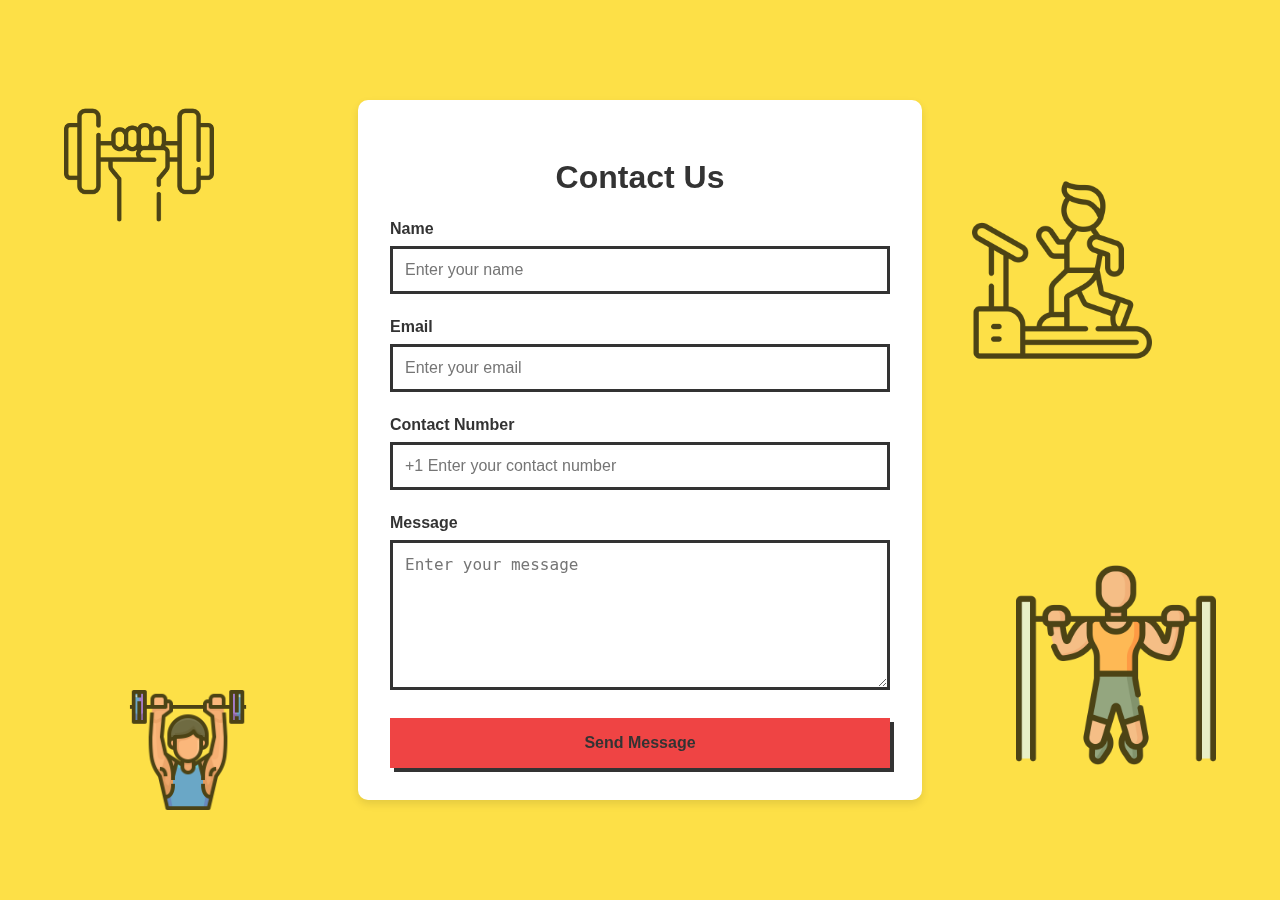
<file: session.html>
<!DOCTYPE html>
<html lang="en">
<head>
  <meta charset="UTF-8">
  <meta name="viewport" content="width=device-width, initial-scale=1.0">
  <title>Contact Form</title>
  <style>
    /* General Styles */
    :root {
      --text: #333; /* Default text color */
      --card-bg: #fff; /* Background color for form */
      --primary: #fde047; /* Primary color */
      --accent-1: #3b82f6; /* Bright blue for accents */
      --accent-2: #ef4444; /* Bright red for accents */
    }

    body {
      font-family: Arial, sans-serif;
      background-color: var(--primary);
      margin: 0;
      padding: 0;
      display: flex;
      justify-content: center;
      align-items: center;
      min-height: 100vh;
      position: relative;
      overflow: auto; /* Ensure scrolling is enabled */
    }

    /* Fitness-Themed Images */
    .fitness-image {
      position: fixed;
      z-index: -1;
      opacity: 0.7; /* Slightly transparent */
      animation: float 6s infinite ease-in-out;
    }

    .dumbbell {
      width: 100px; /* Smaller size for mobile */
      top: 5%;
      left: 5%;
    }

    .pull-up-bar {
      width: 120px; /* Smaller size for mobile */
      bottom: 10%;
      right: 5%;
      animation-duration: 8s;
    }

    .treadmill {
      width: 100px; /* Smaller size for mobile */
      top: 20%;
      right: 10%;
      animation-duration: 7s;
    }

    .weightlifter {
      width: 80px; /* Smaller size for mobile */
      bottom: 5%;
      left: 10%;
      animation-duration: 5s;
    }

    @keyframes float {
      0%, 100% {
        transform: translateY(0);
      }
      50% {
        transform: translateY(-10px); /* Smaller float for mobile */
      }
    }

    /* Contact Form Container */
    .contact-form-container {
      background-color: var(--card-bg);
      padding: 1.5rem;
      border-radius: 10px;
      box-shadow: 0 4px 8px rgba(0, 0, 0, 0.1);
      max-width: 90%; /* Full width for mobile */
      width: 100%;
      position: relative;
      z-index: 1;
      margin: 1rem; /* Smaller margin for mobile */
    }

    .contact-form-container h2 {
      margin-bottom: 1.5rem;
      color: var(--text);
      text-align: center;
      font-size: 1.8rem; /* Smaller font size for mobile */
    }

    /* Form Group Styling */
    .form-group {
      margin-bottom: 1.5rem;
      text-align: left;
    }

    .form-group label {
      display: block;
      font-size: 1rem;
      font-weight: bold;
      margin-bottom: 0.5rem;
      color: var(--text);
    }

    .form-group input,
    .form-group textarea {
      width: 100%;
      padding: 0.75rem;
      border: 3px solid var(--text);
      background-color: var(--card-bg);
      font-size: 1rem;
      color: var(--text);
      outline: none;
      transition: border-color 0.3s ease, box-shadow 0.3s ease;
      box-sizing: border-box; /* Ensures padding is included in width */
    }

    .form-group input:focus,
    .form-group textarea:focus {
      border-color: var(--primary);
      box-shadow: 4px 4px 0 var(--primary);
    }

    .form-group textarea {
      resize: vertical;
      min-height: 120px; /* Smaller height for mobile */
    }

    /* Submit Button Styling */
    .submit-btn {
      background-color: var(--accent-2);
      color: var(--text);
      border: none;
      padding: 0.75rem 1.5rem; /* Smaller padding for mobile */
      font-size: 1rem;
      font-weight: bold;
      cursor: pointer;
      box-shadow: 4px 4px 0 var(--text);
      transition: all 0.3s ease;
      width: 100%; /* Full width for mobile */
    }

    .submit-btn:hover {
      background-color: var(--accent-1);
      box-shadow: 6px 6px 0 var(--text);
      transform: translate(-2px, -2px);
    }

    .submit-btn:active {
      background-color: var(--accent-2);
      box-shadow: 2px 2px 0 var(--text);
      transform: translate(0, 0);
    }

    /* Responsive Design for Tablets */
    @media (min-width: 768px) {
      .dumbbell {
        width: 150px;
        top: 10%;
        left: 5%;
      }

      .pull-up-bar {
        width: 200px;
        bottom: 15%;
        right: 5%;
      }

      .treadmill {
        width: 180px;
        top: 20%;
        right: 10%;
      }

      .weightlifter {
        width: 120px;
        bottom: 10%;
        left: 10%;
      }

      .contact-form-container {
        max-width: 500px;
        padding: 2rem;
      }

      .contact-form-container h2 {
        font-size: 2rem;
      }

      .form-group textarea {
        min-height: 150px;
      }

      .submit-btn {
        padding: 1rem 2rem;
      }
    }
  </style>
</head>
<body>
  <!-- Fitness-Themed Images -->
  <img src="images/dumbbell.png" alt="Dumbbell" class="fitness-image dumbbell">
  <img src="images/pull-up-bar.png" alt="Pull-up Bar" class="fitness-image pull-up-bar">
  <img src="images/treadmill.png" alt="Treadmill" class="fitness-image treadmill">
  <img src="images/weightlifter.png" alt="Weightlifter" class="fitness-image weightlifter">

  <!-- Contact Form -->
  <div class="contact-form-container">
    <h2>Contact Us</h2>
    <form action="https://api.web3forms.com/submit" method="POST">
      <input type="hidden" name="access_key" value="76b5d8ca-2996-46ef-a83a-7938e385baf8"> <!-- Replace with your Web3Forms access key -->
      <input type="hidden" name="subject" value="New Contact Form Submission"> <!-- Optional: Add a subject -->

      <!-- Name Field -->
      <div class="form-group">
        <label for="name">Name</label>
        <input type="text" id="name" name="name" placeholder="Enter your name" required>
      </div>

      <!-- Email Field -->
      <div class="form-group">
        <label for="email">Email</label>
        <input type="email" id="email" name="email" placeholder="Enter your email" required>
      </div>

      <!-- Phone Field -->
      <div class="form-group">
        <label for="contact">Contact Number</label>
        <input type="tel" id="contact" name="contact" placeholder="+1 Enter your contact number" required>
      </div>

      <!-- Message Field -->
      <div class="form-group">
        <label for="message">Message</label>
        <textarea id="message" name="message" placeholder="Enter your message" required></textarea>
      </div>

      <!-- Submit Button -->
      <button type="submit" class="submit-btn">Send Message</button>
    </form>
  </div>
</body>
</html>
</file>
